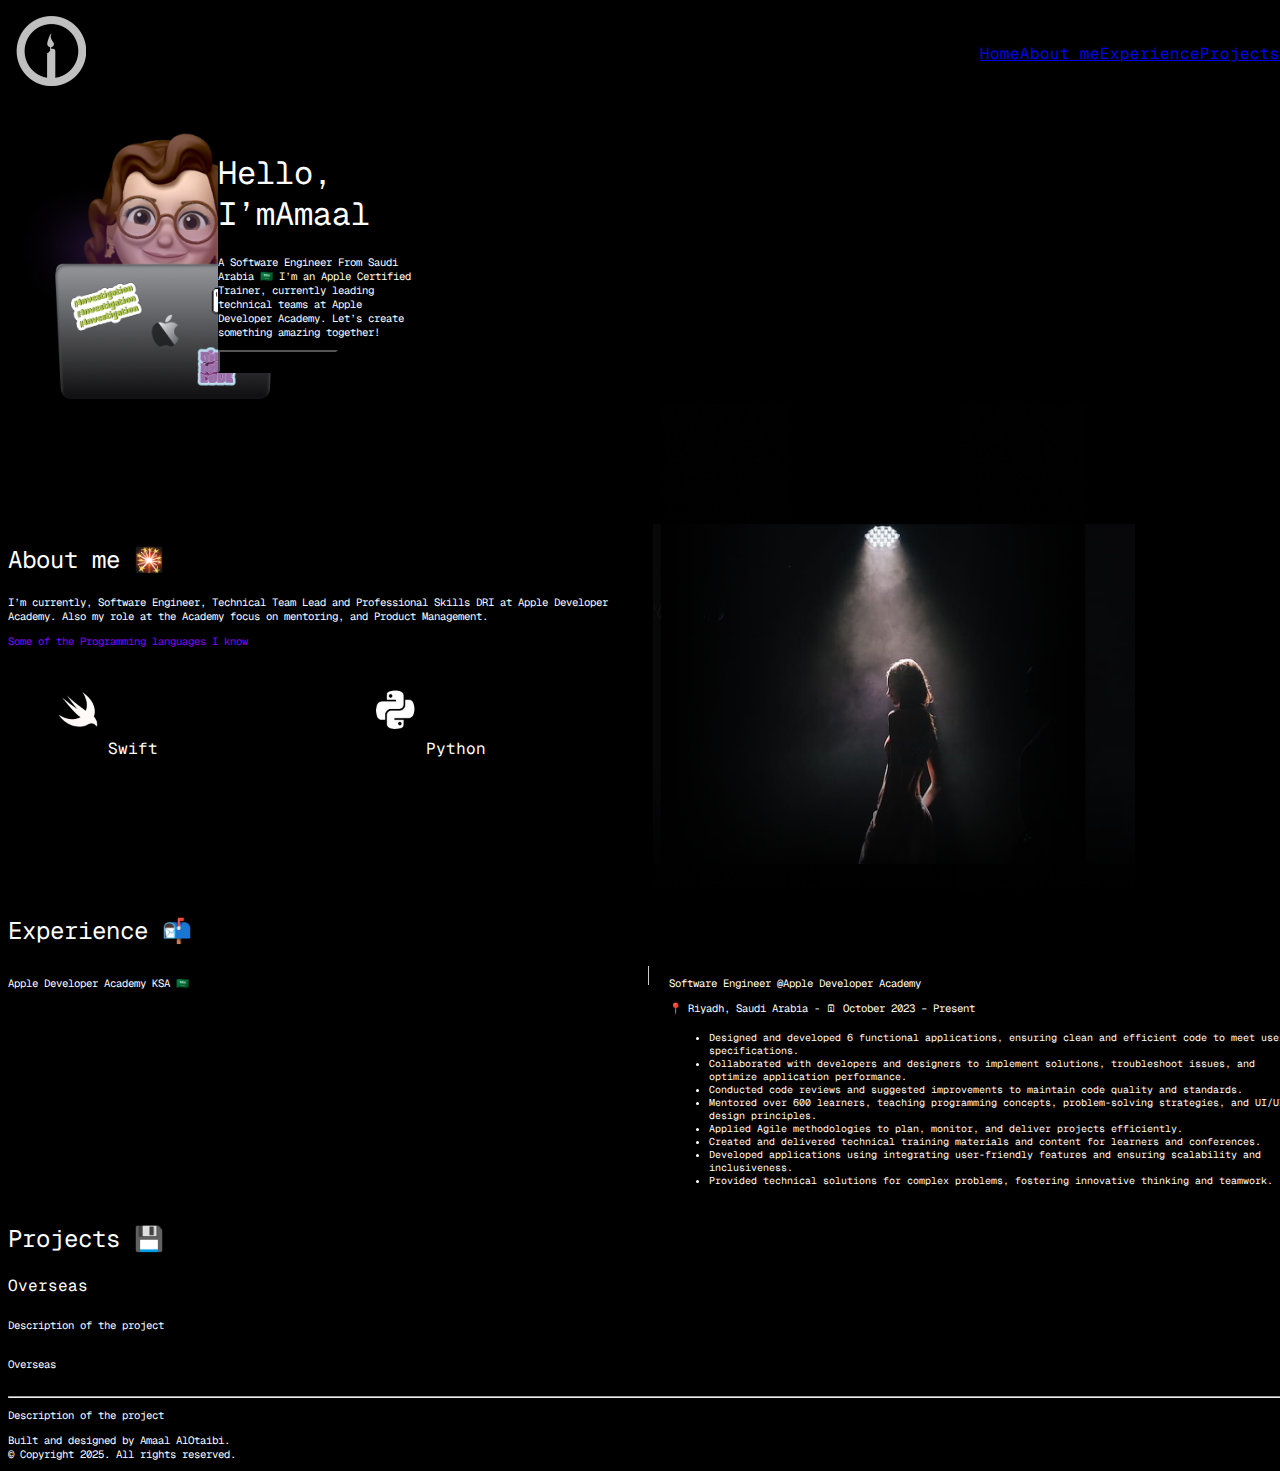
<file: index.html>
<!DOCTYPE html>

<html lang="en">
<head>
    <meta charset="UTF-8" />
    <meta name="viewport" content="width=device-width, initial-scale=1.0" />
    <title>Amaal AlOtaibi</title>
    <link rel="preconnect" href="https://fonts.googleapis.com">
    <link rel="preconnect" href="https://fonts.gstatic.com" crossorigin>
    <link href="https://fonts.googleapis.com/css2?family=Geist+Mono:wght@100..900&display=swap" rel="stylesheet">
    <link rel="stylesheet" href="style.css" />
</head>

<body>
    <head>
        <nav>
            <ul class="navbar">
                <li class="logo"><img src="img/icon.png" alt="Amaal Logo" width="70" height="70"></li>
                <li><a href="#home">Home</a></li>
                <li><a href="#about">About me</a></li>
                <li><a href="#exprience">Experience</a></li>
                <li><a href="#projects">Projects</a></li>
            </ul>
        </nav>
    </head>
    <main>
        <section id="home">
            <div class="homeContainer">
                <div class="avatar">
            <img src="img/avatar.png" alt="Memoji" height="300">
                </div>
                <div class="shortDescritopn">
                    <h1>Hello, <br> I’m<span class="gradientName">Amaal</span></h1>
                    <p>A Software Engineer From Saudi Arabia 🇸🇦
                        I’m an Apple Certified Trainer, currently leading technical teams at Apple Developer Academy. Let’s create something amazing together!</p>
                <button>Work with me!</button>
                </div>
            </div>
        </section>
        <section id="about">
            <div class="aboutContainer">
                <div class="aboutMainBlock">
            <h2>About me 🎇</h2>
            <p>I’m currently, Software Engineer, Technical Team Lead and Professional Skills DRI at Apple Developer Academy. Also my role at the Academy focus on mentoring, and Product Management.</p>
            <div class="programminglang">
            <p>Some of the Programming languages I know</p>
            <ul>
                <li><img src="img/swift.png" alt="swift logo" height="40">Swift</li>
                <li><img src="img/python.png" alt="python logo" height="40">Python</li>
            </ul>
            </div>
        </div>
            <div class="spotImge">
            <img src="img/spot.png" alt="image of girl have spotlight" height="486">
        </div>
        </div>
        </section>
        <section id="exprience">
            <h2>Experience 📬</h2>
            <div class="exprienceContainer">
                <div class="mainSideContainer">
            <p>Apple Developer Academy KSA 🇸🇦</p>
        </div>
        <div class="divider"></div>
        
            <div class="infoSideContainer">
            <p>Software Engineer <span class="job">@Apple Developer Academy</span></p>
            <div class="timline">
                <p>📍 Riyadh, Saudi Arabia - 🗓 October 2023 – Present</p>
            
            </div>
            <ul>
                <li>Designed and developed 6 functional applications, ensuring clean and efficient code to meet user specifications.</li>
                <li>Collaborated with developers and designers to implement solutions, troubleshoot issues, and optimize application performance.</li>
                <li>Conducted code reviews and suggested improvements to maintain code quality and standards.</li>
                <li>Mentored over 600 learners, teaching programming concepts, problem-solving strategies, and UI/UX design principles.</li>
                <li>Applied Agile methodologies to plan, monitor, and deliver projects efficiently.</li>
                <li>Created and delivered technical training materials and content for learners and conferences.</li>
                <li>Developed applications using integrating user-friendly features and ensuring scalability and inclusiveness.</li>
                <li>Provided technical solutions for complex problems, fostering innovative thinking and teamwork.</li>
            </ul>
        </div>
        </div>
        </section>
        <section id="projects">
            <h2>Projects 💾</h2>
            <div class="bigCard">
                <h4>Overseas</h4>
                <p>Description of the project</p>
            </div>
            <div class="smallCard">
                <h6>Overseas</h6>
                <hr>
                <p>Description of the project</p>
            </div>
        </section>
    </main>
    
    <footer>
        <p>Built and designed by Amaal AlOtaibi.
            <br> © Copyright 2025. All rights reserved.</p>
    </footer>
</body>
</html>
</file>
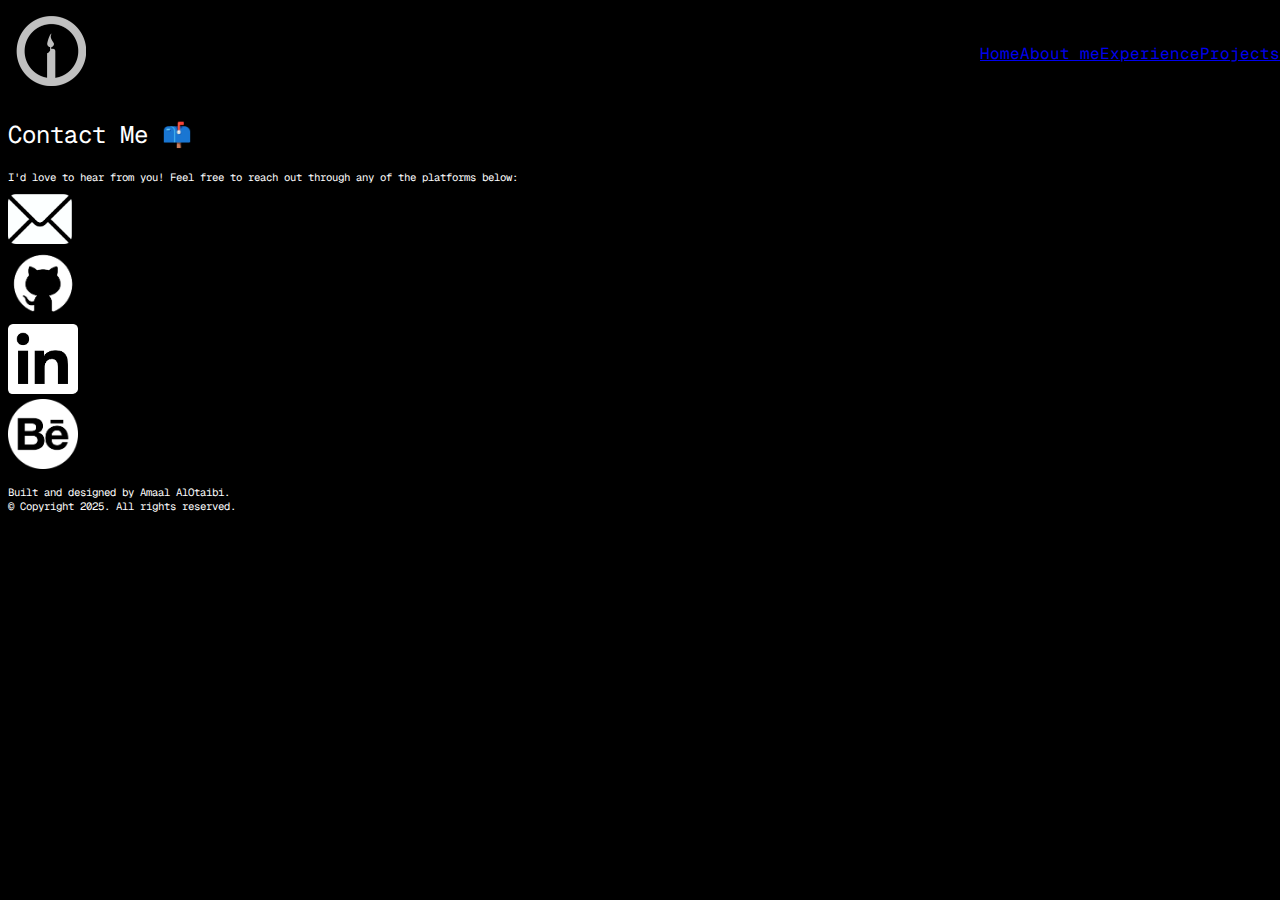
<file: contactMe.html>
<!DOCTYPE html>

<html lang="en">

<head>
  <meta charset="UTF-8" />
  <meta name="viewport" content="width=device-width, initial-scale=1.0" />
  <title>Contact Me</title>
  <link rel="preconnect" href="https://fonts.googleapis.com">
  <link rel="preconnect" href="https://fonts.gstatic.com" crossorigin>
  <link href="https://fonts.googleapis.com/css2?family=Geist+Mono:wght@100..900&display=swap" rel="stylesheet">
  <link rel="stylesheet" href="style.css" />
</head>

<body>

  <head>
    <nav>
      <ul class="navbar">
        <li class="logo"><a href="index.html"><img src="img/icon.png" alt="Amaal Logo" width="70" height="70"></a></li>
        <li><a href="index.html">Home</a></li>
        <li><a href="index.html#about">About me</a></li>
        <li><a href="index.html#exprience">Experience</a></li>
        <li><a href="index.html#projects">Projects</a></li>
      </ul>
    </nav>
  </head>

  <main class="contactPage">
    <h2>Contact Me 📫</h2>
    <p>I'd love to hear from you! Feel free to reach out through any of the platforms below:</p>

    <div class="contactLinks">
      <div class="linksCard"><a href="mailto:Amaal.gmo@gmail.com"><img src="img/mail.png" alt="Mail icon"
            height="50pt"></a></div>
      <div class="linksCard"><a href="https://github.com/agalotaibi" target="_blank"><img src="img/github.png"
            alt="GitHub icon" height="70pt"></a></div>
      <div class="linksCard"><a href="https://www.linkedin.com/in/amaal-alotaibi-a29657155/" target="_blank"><img
            src="img/linkedin.png" alt="linkedin icon" height="70pt"></a></div>
      <div class="linksCard"><a href="https://www.behance.net/im_hopes" target="_blank"><img src="img/behance.png"
            alt="Behance icon" height="70pt"></a></div>
    </div>
  </main>
  <footer>
    <p>Built and designed by Amaal AlOtaibi.
      <br> © Copyright 2025. All rights reserved.
    </p>
  </footer>
</body>

</html>
</file>
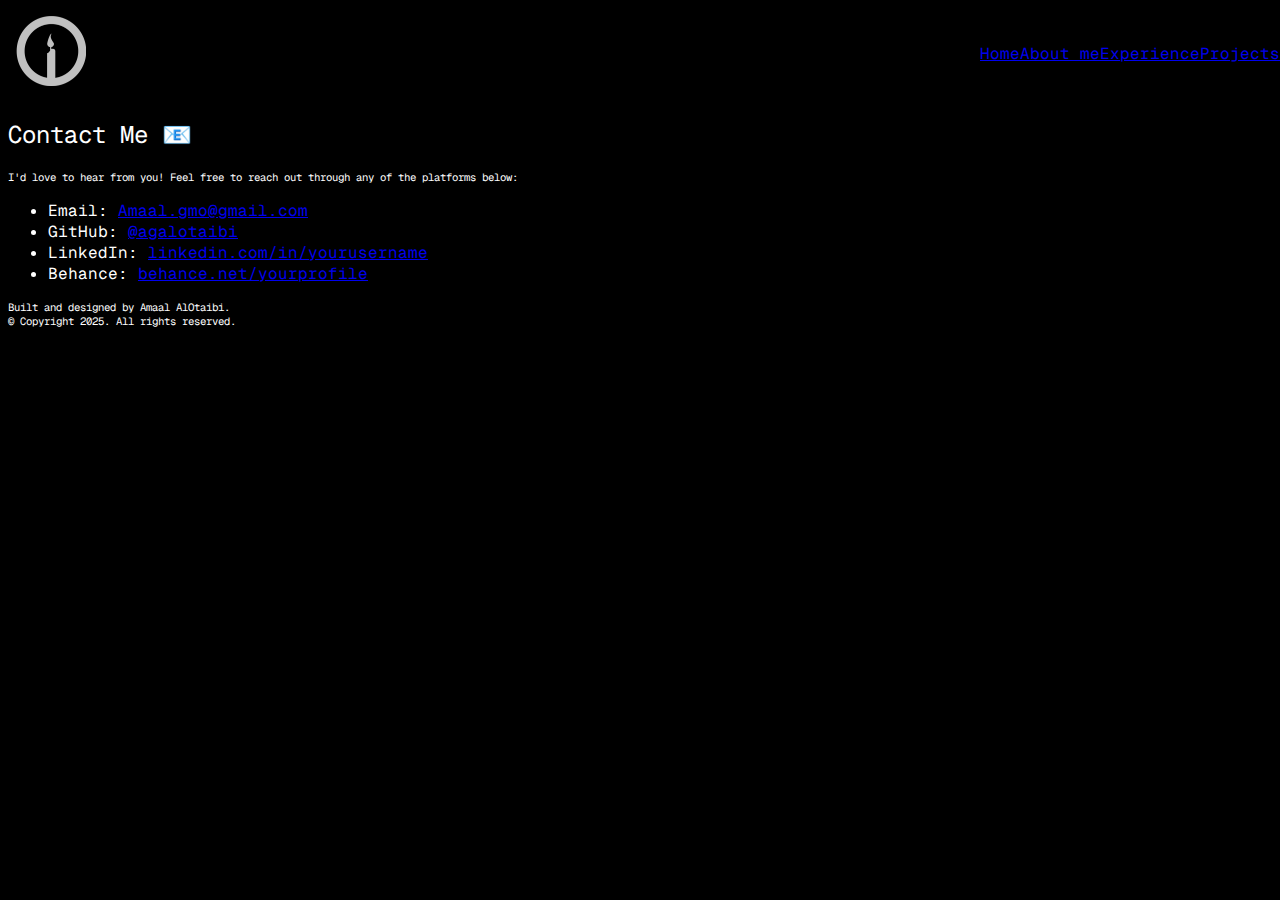
<file: contactMe2.html>
<!DOCTYPE html>

<html lang="en">
<head>
    <meta charset="UTF-8" />
    <meta name="viewport" content="width=device-width, initial-scale=1.0" />
    <title>Contact Me</title>
    <link rel="preconnect" href="https://fonts.googleapis.com">
    <link rel="preconnect" href="https://fonts.gstatic.com" crossorigin>
    <link href="https://fonts.googleapis.com/css2?family=Geist+Mono:wght@100..900&display=swap" rel="stylesheet">
    <link rel="stylesheet" href="style.css" />
</head>
<body>

        <head>
        <nav>
            <ul class="navbar">
                <li class="logo"><img src="img/icon.png" alt="Amaal Logo" width="70" height="70"></li>
                <li><a href="#home">Home</a></li>
                <li><a href="#about">About me</a></li>
                <li><a href="#exprience">Experience</a></li>
                <li><a href="#projects">Projects</a></li>
            </ul>
        </nav>
    </head>
    
  <main class="contactPage">
    <h2>Contact Me 📧</h2>
    <p>I'd love to hear from you! Feel free to reach out through any of the platforms below:</p>

    <ul class="contactLinks">
      <li><strong>Email:</strong> <a href="mailto:Amaal.gmo@gmail.com">Amaal.gmo@gmail.com</a></li>
      <li><strong>GitHub:</strong> <a href="https://github.com/agalotaibi" target="_blank">@agalotaibi</a></li>
      <li><strong>LinkedIn:</strong> <a href="https://www.linkedin.com/in/amaal-al-otaibi" target="_blank">linkedin.com/in/yourusername</a></li>
      <li><strong>Behance:</strong> <a href="https://www.behance.net/im_hopes" target="_blank">behance.net/yourprofile</a></li>
    </ul>
  </main>
 <footer>
        <p>Built and designed by Amaal AlOtaibi.
            <br> © Copyright 2025. All rights reserved.</p>
    </footer>
</body>
</html>
</file>
<file: style.css>
/* Reset example */
* {
    margin: 5;
    padding: 5;
    box-sizing: border-box;
    background-color: black;
    font-family: "Geist Mono", monospace;
    font-optical-sizing: auto;
    font-weight: normal;
    font-style: normal;
    
  }

  body{
    color: white;
    width: 100%;
    height: auto;
  }


  .navbar {
    display: flex; 
    align-items: center;
    list-style: none;
    padding: .5em;
    margin: 0;

  }

  .navbar li{
    margin: 0 lem;
  }

  li.logo {
    margin-right: auto;
}

  .programminglang{
    list-style: none;
  }

  .homeContainer{
    display: grid;
    align-items: center; 
    grid-template-columns: 200px 200px;
    column-gap: 10px;
  }

  p{
    font-size: 8pt;
  }

.programminglang p{
    color: #8207ee;
  }

  .programminglang ul{
    display: grid;
    align-items: left; 
    grid-template-columns: 1fr 1fr;
    column-gap: 40px;
    list-style: none;

  }

  .programminglang img{
    display: inline-block;
    margin: 25px 10px;
    size: 20 px;
  }

.aboutContainer{

    display: grid;
    align-items: center; 
    grid-template-columns: 1fr 1fr;
    column-gap: 10px;

}

.exprienceContainer{
    display: grid;
    align-items: top; 
    grid-template-columns: 1fr 1px 1fr;
    column-gap: 20px;
}

.exprienceContainer li{
    font-size: 10px;
}

.divider{
    background-color: #ccc;
    width: 1px;
    height: 8%; 
}
</file>
